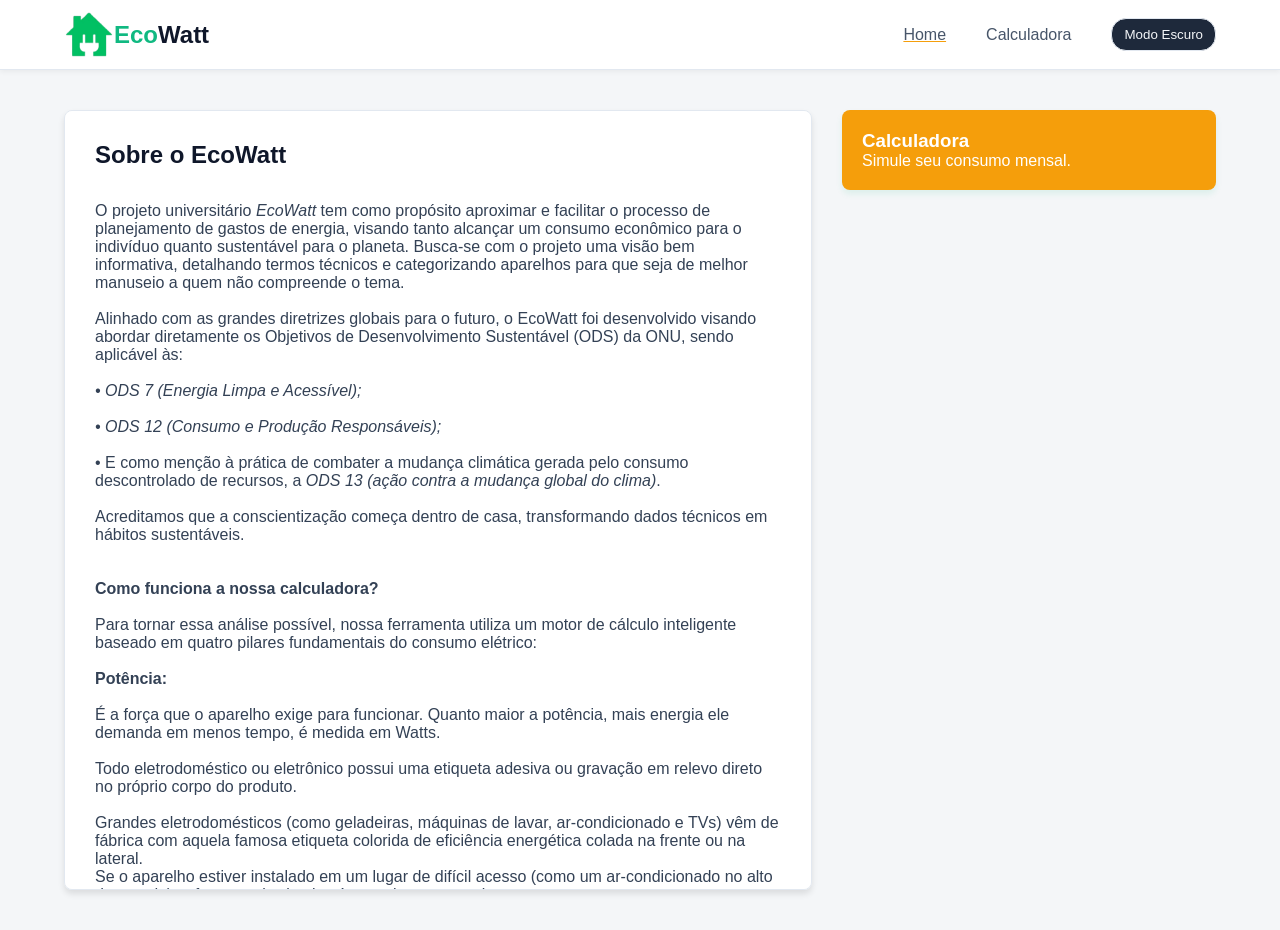
<file: index.html>
<!DOCTYPE html>
<html lang="pt-br">
<head>
    <meta charset="UTF-8">
    <meta name="viewport" content="width=device-width, initial-scale=1.0">
    <title>Home - EcoWatt</title>
    <link rel="stylesheet" href="css/base.css">
    <link rel="stylesheet" href="css/home.css">
</head>
<body>

    <header class="main-header">
        <div class="logo">
            <img src="image/EcoWattLogo.png" alt="Logo" style="width: 50px; height: 50;">
            <span class="eco-part">Eco</span><span class="watt-part">Watt</span>
        </div>
        
        <nav class="navbar">
            <button class="menu-toggle" id="menu-toggle">☰</button>
            
            <div class="nav-links" id="nav-links">
                <ul class="nav-items">
                    <li class="active"><a href="index.html">Home</a></li>
                    <li><a href="calculadora.html">Calculadora</a></li>
                    <li><button id="toggle-modo">Modo Escuro</button></li>
                </ul>
            </div>
        </nav>
    </header>

      <main class="home-container">
        <section class="projeto-info">
            <h1>Sobre o EcoWatt</h1>
            <p style="white-space: pre-line;">
                O projeto universitário <em>EcoWatt</em> tem como propósito aproximar e facilitar o processo de planejamento de gastos de energia, visando tanto alcançar um consumo econômico para o indivíduo quanto sustentável para o planeta. Busca-se com o projeto uma visão bem informativa, detalhando termos técnicos e categorizando aparelhos para que seja de melhor manuseio a quem não compreende o tema.
                
                Alinhado com as grandes diretrizes globais para o futuro, o EcoWatt foi desenvolvido visando abordar diretamente os Objetivos de Desenvolvimento Sustentável (ODS) da ONU, sendo aplicável às:

                <em>• ODS 7 (Energia Limpa e Acessível);</em>

                <em>• ODS 12 (Consumo e Produção Responsáveis);</em>

                • E como menção à prática de combater a mudança climática gerada pelo consumo descontrolado de recursos, a <em>ODS 13 (ação contra a mudança global do clima)</em>. 
                
                Acreditamos que a conscientização começa dentro de casa, transformando dados técnicos em hábitos sustentáveis.


                <strong>Como funciona a nossa calculadora?</strong>
                
                Para tornar essa análise possível, nossa ferramenta utiliza um motor de cálculo inteligente baseado em quatro pilares fundamentais do consumo elétrico:
                
                    <strong>Potência:</strong> 

                    É a força que o aparelho exige para funcionar. Quanto maior a potência, mais energia ele demanda em menos tempo, é medida em Watts.

                    Todo eletrodoméstico ou eletrônico possui uma etiqueta adesiva ou gravação em relevo direto no próprio corpo do produto. 

                    Grandes eletrodomésticos (como geladeiras, máquinas de lavar, ar-condicionado e TVs) vêm de fábrica com aquela famosa etiqueta colorida de eficiência energética colada na frente ou na lateral. 
                    Se o aparelho estiver instalado em um lugar de difícil acesso (como um ar-condicionado no alto da parede), a forma mais simples é consultar o manual. 

                    Se você não tiver mais o manual e não conseguir erguer o aparelho para olhar embaixo, o Google resolve em segundos:
                    Procure a marca e o modelo exato do aparelho (essa informação geralmente fica visível na frente do produto).
                    Digite no buscador: Marca Modelo ficha técnica potência.
                    Os sites de fabricantes ou de grandes lojas de varejo mostrarão a potência exata nas especificações do produto. 
                
                    <strong>Tempo de Uso (Horas/Minutos):</strong> 
                    
                    O período diário em que o equipamento permanece ligado.
                
                    <strong>Dias de Uso no Mês:</strong> 
                    A frequência mensal de atividade do aparelho (por exemplo, 30 dias para uma geladeira ou 15 dias para uma máquina de lavar).
                
                    <strong>Fator de Uso:</strong>
                    Nem todo eletrônico gasta energia continuamente enquanto está na tomada. Uma geladeira, por exemplo, liga e desliga o motor sozinha através de um termostato. O Fator de Uso permite ajustar se o aparelho opera de forma Contínua (100% do tempo, como um chuveiro) ou Econômica (com ciclos de pausa), garantindo que o seu cálculo reflita a realidade.
                
                    <em>A plataforma foi desenhada para dar total liberdade ao usuário, permitindo simular cenários reais de forma dinâmica</em>

                    Para facilitar o processo, o sistema conta com pré-definições de eletrodomésticos comuns. Ao pesquisar ou selecionar um aparelho, os dados estimados de potência e uso são preenchidos de forma automática. No entanto, você ainda tem total liberdade para personalizar cada campo e criar aparelhos do zero, adaptando-os exatamente às especificações técnicas dos modelos que você possui na sua residência.

                    Após mapear os eletrônicos da sua casa e obter o seu gasto mensal estimado, o EcoWatt permite que você exporte um <em>Relatório em PDF</em> completo com apenas um clique. Esse documento reúne todos os gráficos de consumo, a distribuição de gastos por aparelho e as métricas geradas pela calculadora. É uma ferramenta excelente para salvar o seu histórico, imprimir ou compartilhar com a sua família para que todos possam planejar metas de economia juntos!

                    O ideal é que você pesquise o seu aparelho e verifique corretamente as informações dele, para uma análise mais precisa. Esperamos que você, como usuário, possa utilizar a tecnologia da melhor forma!
                </p>
        </section>
    

        <aside class="atalhos">
            <a href="calculadora.html" class="card">
                <h3>Calculadora</h3>
                <p>Simule seu consumo mensal.</p>
            </a>
        </aside>
    </main>

<script src="js/hudprincipal.js"></script>

</body>
</html>
</file>
<file: css/base.css>
* {
    margin: 0;
    padding: 0;
    box-sizing: border-box;
}

:root {
    --verde-sustentavel: #10b981;
    --verde-hover: #0ca673;
    --amarelo-eletrico: #f59e0b;
    --azul-noturno: #0f172a;
    --fundo-tela: #f4f6f8;
    --fundo-card: #ffffff;
    --texto-principal: #334155;
    --texto-secundario: #475569;
    --borda-suave: #e2e8f0;
    --modo-escuro: #1e293b;
}

body {
    font-family: Arial, sans-serif;
    background-color: var(--fundo-tela);
    color: var(--texto-principal);
}

body, .sidebar, .dashboard, .card-aparelho, input, select, textarea {
    transition: background-color 0.3s ease, color 0.3s ease, border-color 0.3s ease;
}

.main-header {
    display: flex;
    justify-content: space-between;
    align-items: center;
    padding: 0 5%;
    height: 70px;
    background-color: var(--fundo-card);
    box-shadow: 0 2px 5px rgba(0,0,0,0.05);
    border-bottom: 1px solid var(--borda-suave);
}

.navbar, .logo {
    display: flex;
    align-items: center;
}

.logo {
    font-size: 1.5rem;
    font-weight: bold;
    text-decoration: none;
}

.logo .eco-part {
    color: var(--verde-sustentavel);
}

.logo .watt-part {
    color: #0f172a;
    transition: color 0.3s ease;
}

.nav-items {
    display: flex;
    gap: 40px;
    list-style: none;
    align-items: center;
}

.nav-items li.active {
    color: var(--amarelo-eletrico);
    text-decoration: underline;
}

.nav-items a {
    text-decoration: none;
    color: var(--texto-secundario);
    font-weight: 500;
    transition: color 0.2s;
}

.nav-items a:hover {
    color: var(--verde-sustentavel);
}

.menu-toggle {
    display: none;
    color: var(--azul-noturno);
}

#toggle-modo {
    padding: 8px 12px;
    background-color: var(--modo-escuro);
    color: var(--fundo-tela);
    border: 1px solid var(--borda-suave);
    border-radius: 15px;
    cursor: pointer;
}

body.modo-escuro {
    --fundo-tela: #0f172a;
    --fundo-card: #1e293b;
    --texto-principal: #f8fafc;
    --texto-secundario: #94a3b8;
    --borda-suave: #334155; 
    --azul-noturno: #38bdf8; 
    --modo-claro: #f4f6f8;
}

body.modo-escuro .logo .watt-part {
    color: var(--amarelo-eletrico);
}

body.modo-escuro #toggle-modo {
    padding: 8px 12px;
    background-color: var(--modo-claro);
    color: var(--modo-escuro);
    border: 1px solid var(--borda-suave);
    border-radius: 15px;
    cursor: pointer;
}

body.modo-escuro input, 
body.modo-escuro select,
body.modo-escuro textarea {
    background-color: var(--fundo-card);
    color: var(--texto-principal);
    border: 1px solid var(--borda-suave);
}

@media (max-width: 992px) {
    .main-header {
        padding: 10px 20px; 
        height: 60px; 
        width: 100%;
        position: relative;
    }

    .logo {
        font-size: 1.2rem;
    }

    .menu-toggle {
        display: block;
        background: none;
        border: none;
        font-size: 1.8rem;
        cursor: pointer;
        line-height: 1;
        padding: 0; 
    }

    .nav-links {
        display: none;
        position: absolute;
        top: 60px;   
        right: 20px; 
        min-width: 160px; 
        background-color: var(--fundo-card);
        box-shadow: 0 4px 12px rgba(0,0,0,0.15); 
        border-radius: 8px; 
        z-index: 1000;
        overflow: hidden; 
    }

    .nav-links.active {
        display: block;
    }

    .nav-items {
        flex-direction: column; 
        gap: 0;
    }

    .nav-links li {
        border-bottom: 1px solid var(--borda-suave);
    }

    .nav-links li:last-child {
        border-bottom: none; 
    }

    .nav-links a {
        display: block;
        padding: 12px 24px; 
        color: var(--texto-principal);
        white-space: nowrap; 
    }

    .nav-links a:hover {
        background-color: var(--fundo-tela);
    }
}
</file>
<file: css/home.css>
.home-container {
    display: grid;
    grid-template-columns: 2fr 1fr; 
    gap: 30px;
    padding: 40px 5%;
    min-height: 80vh; 
}

.projeto-info {
    background-color: var(--fundo-card);
    padding: 30px;
    border-radius: 8px;
    box-shadow: 0 4px 6px rgba(0,0,0,0.1);
    border: 1px solid var(--borda-suave);
    max-height: calc(100vh - 120px);
    overflow-y: auto;
    scroll-behavior: smooth;
}

.projeto-info::-webkit-scrollbar {
    width: 8px;
}

.projeto-info::-webkit-scrollbar-track {
    background: transparent;
}

.projeto-info::-webkit-scrollbar-thumb {
    background-color: var(--texto-secundario);
    border-radius: 20px;
    border: 2px solid var(--fundo-card);
}

.projeto-info h1, .projeto-info h2, .projeto-info h3 {
    color: var(--azul-noturno);
    margin-bottom: 15px;
}

.atalhos, .card {
    display: flex;
    flex-direction: column;
}

.atalhos {
    gap: 20px;
}

.card {
    padding: 20px;
    background-color: var(--amarelo-eletrico);
    color: white;
    text-decoration: none;
    border-radius: 8px;
    transition: transform 0.2s, background-color 0.2s;
    box-shadow: 0 4px 6px rgba(16, 185, 129, 0.1);
}

.card:hover {
    transform: translateY(-5px);
    background-color: var(--verde-hover);
}

@media (max-width: 992px) {
    .home-container {
        grid-template-columns: 1fr;
        padding: 20px 5%;
    }
}
</file>
